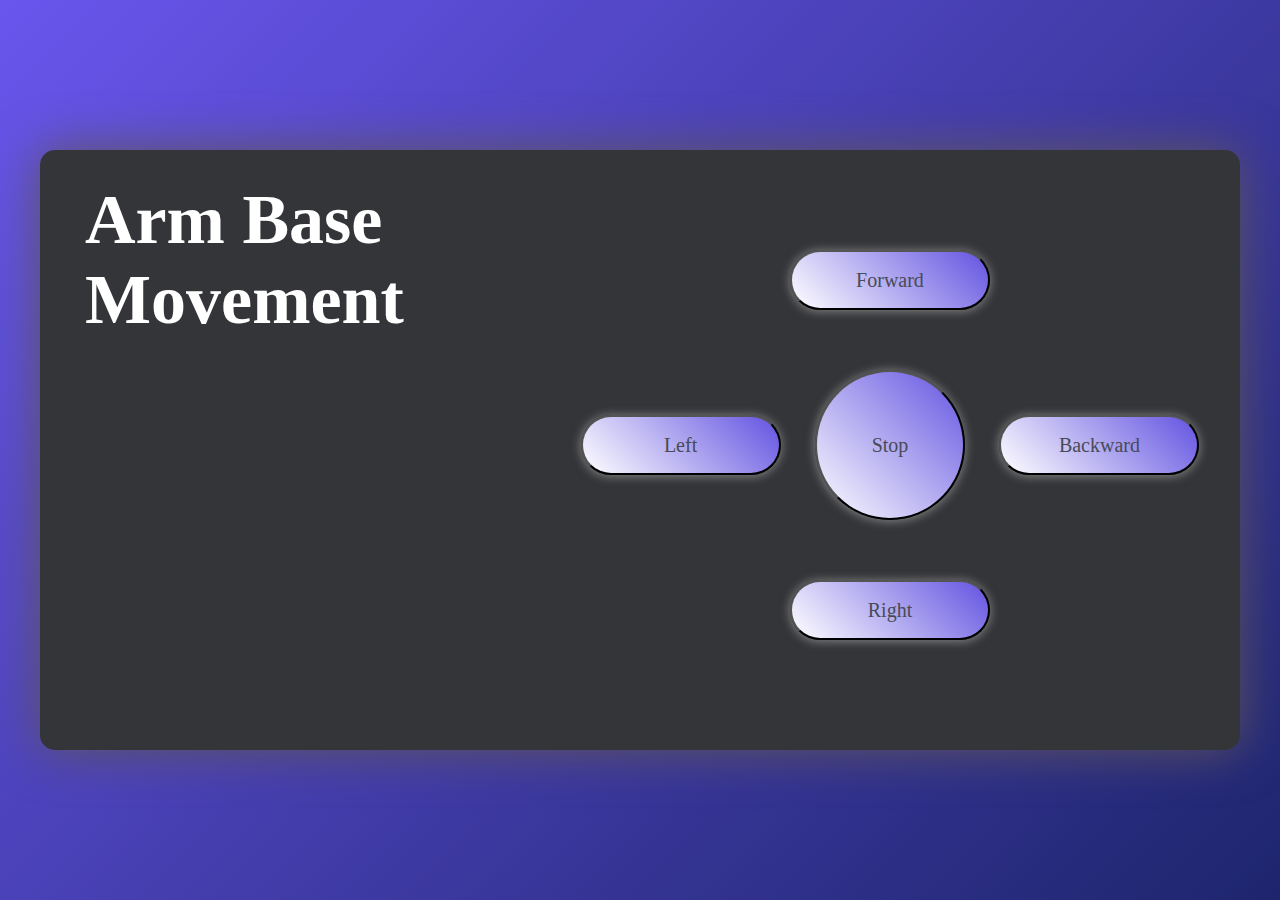
<file: base.html>
<!DOCTYPE html>
<html lang="en">
<head>
    <meta charset="UTF-8">
    <meta http-equiv="X-UA-Compatible" content="IE=edge">
    <meta name="viewport" content="width=device-width, initial-scale=1.0">
    <link rel="stylesheet" href="baseStyle.css">
    <title>Arm Base Movement</title>
</head>
<body>
    <div class="container">
        <div class="leftSide">
            <h1>Arm Base Movement</h1>
            <div class="forimg">
            </div>
        </div>

        <form action="connectBase.php" method="post">
            <div class="rightSide">
                <div>
                    <button type="submit" id="button" name="forward" value="f" class="forward">Forward</button>
                </div>
                <div>
                    <button type="submit" id="button" name="left" value="l" class="left">Left</button>
                    <button type="submit" id="button" name="stop" value="s" class="stop">Stop</button>
                    <button type="submit" id="button" name="backward" value="b" class="backward">Backward</button>
                </div>
                <div>
                    <button type="submit" id="button" name="right" value="r" class="right">Right</button>
                </div>
            </div>
        </form>
    </div>
    <script src="main.js"></script>
</body>
</html>
</file>
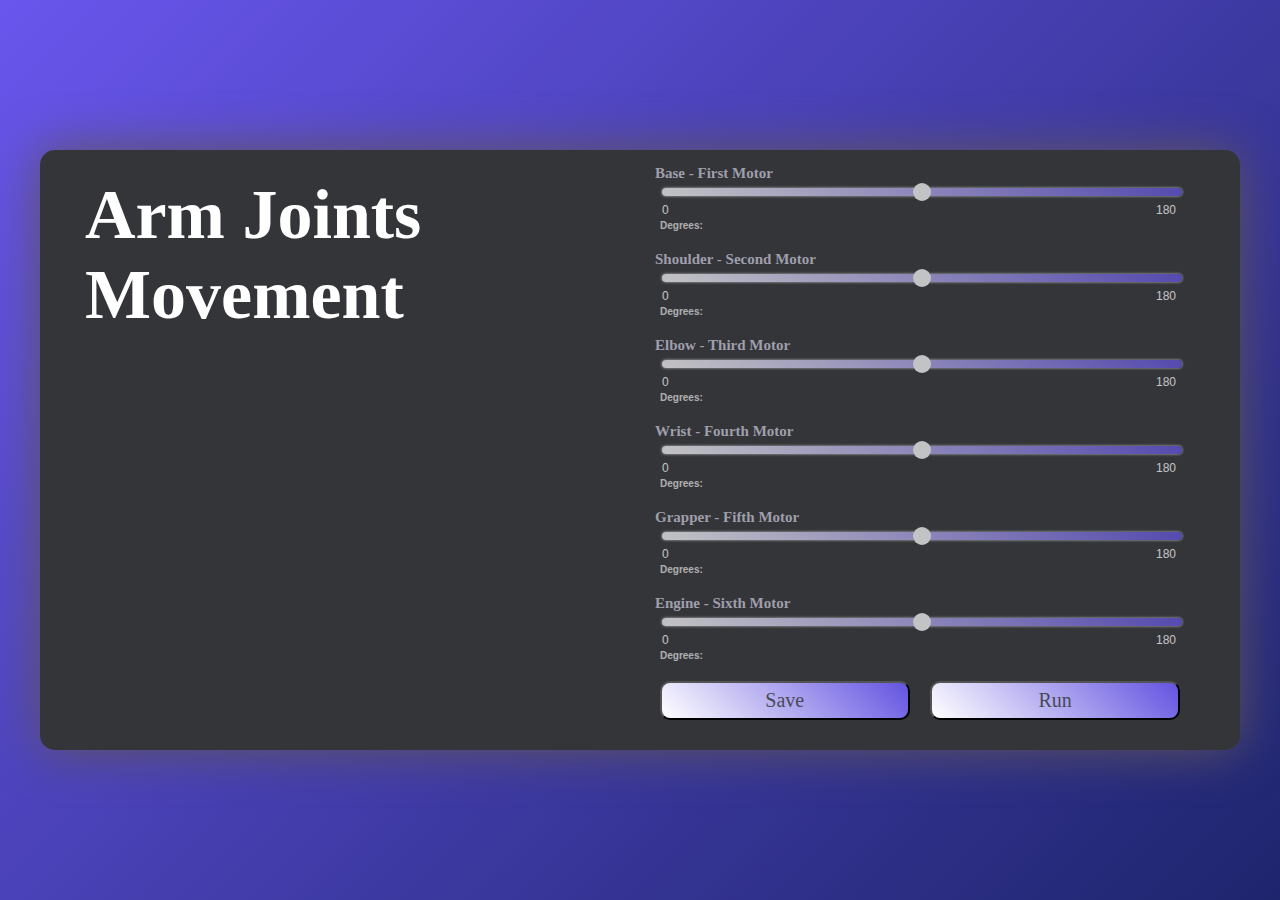
<file: joint.html>
<!DOCTYPE html>
<html lang="en">
<head>
    <meta charset="UTF-8">
    <meta http-equiv="X-UA-Compatible" content="IE=edge">
    <meta name="viewport" content="width=device-width, initial-scale=1.0">
    <title>Robot Arm Control System</title>
    <link rel="stylesheet" href="jointStyle.css">
</head>
<body>
    <div class="container">
        <div class="leftSide">
            <h1>Arm Joints Movement</h1>
            <div class="forimg">
            </div>
        </div>

    <form action="connectJoints.php" method="post">
        <div class="rightSide">
            <div class="firstMotor" id="sliderSameStyle">
                <h3>Base - First Motor</h3>
                <input type="range" min=0 max=180 id=0 value=90 name="Base_M1" class="slider" onchange=setVal1(this.id)>
                <p>Degrees: <span name="degree1"></span></p>
            </div>
            <div class="secondMotor" id="sliderSameStyle">
                <h3>Shoulder - Second Motor</h3>
                <input type="range" min=0 max=180 id=0 value=90 name="Shoulder_M2" class="slider" onchange=setVal2(this.id)>
                <p>Degrees: <span name="degree2"></span></p>
            </div>
            <div class="thirdMotor" id="sliderSameStyle">
                <h3>Elbow - Third Motor</h3>
                <input type="range" min=0 max=180 id=0 value=90 name="Elbow_M3" class="slider" onchange=setVal3(this.id)>
                <p>Degrees: <span name="degree3"></span></p>
            </div>
            <div class="fourthMotor" id="sliderSameStyle">
                <h3>Wrist - Fourth Motor</h3>
                <input type="range" min=0 max=180 id=0 value=90 name="Wrist_M4" class="slider" onchange=setVal4(this.id)>
                <p>Degrees: <span name="degree4"></span></p>
            </div>
            <div class="fifthMotor" id="sliderSameStyle">
                <h3>Grapper - Fifth Motor</h3>
                <input type="range" min=0 max=180 id=0 value=90 name="Grapper_M5" class="slider" onchange=setVal5(this.id)>
                <p>Degrees: <span name="degree5"></span></p>
            </div>
            <div class="sixthMotor" id="sliderSameStyle">
                <h3>Engine - Sixth Motor</h3>
                <input type="range" min=0 max=180 id=0 value=90 name="Engine_M6" class="slider" onchange=setVal6(this.id)>
                <p>Degrees: <span name="degree6"></span></p>
            </div>
                <button type="submit" id="saveButton" name="save">Save</button>
                <button type="submit" id="runButton">Run</button>
        </div>
    </form>
    </div>
    <script src="main.js"></script>
</body>
</html>
</file>
<file: baseStyle.css>
* {
    font-family: Arial, Helvetica, sans-serif;
}

body {
    background-image: linear-gradient(-45deg,#1e256d,#6956ED);
    background-repeat: no-repeat;
    background-size: cover;
    background-attachment: fixed;
}

@media (max-width: 517px) {
    .container {
        height: 600px;
        width: 720px;
        background-color: #343539;
        border-radius: 15px;
        box-shadow: 0 0 50px rgb(95,84, 92);
        position: absolute;
        left: 50%;
        top: 50%;
        transform: translate(-50%, -50%);
        max-width: 80%;
        padding: 10px;
        display: inline-block;
        text-align: center;
    }

    h1 {
        color: white;
        font-size: 30px;
        text-align: center;
        font-family: Russo One;
    }

    button {
        background: linear-gradient(45deg,#ffffff, #6353E1);
        box-shadow: 0px 1px 10px 1px rgb(124, 124, 124);
        color: #484b57;
        font-family: Russo One;
        font-size: 15px;
        cursor: pointer;
        display: inline-block;
        margin: 10px;
    }

    .forward {
        border-radius: 30px;
        width: 180px;
        height: 45px;
        display: inline-block;
    }

    .backward {
        border-radius: 30px;
        width: 180px;
        height: 45px;
        display: inline-block;
    }

    .left {
        border-radius: 30px;
        width: 180px;
        height: 45px;
        display: inline-block;
    }

    .right {
        border-radius: 30px;
        width: 180px;
        height: 45px;
        display: inline-block;
    }

    #button:hover {
        opacity: 0.7;
    }

    .stop {
        height: 130px;
        width: 130px;
        border-radius: 50%;
        margin: 20px 20px 20px 20px; 
        display: inline-block;
    }
}


@media (min-width: 518px) {
    .container {
        height: 600px;
        width: 1200px;
        background-color: #343539;
        box-shadow: 0 0 50px rgb(95, 84, 92);
        border-radius: 15px;
        position: absolute;
        left: 50%;
        top: 50%;
        transform: translate(-50%, -50%);
        text-align: center;
        max-width: 100%;
        display: grid;
        grid-template-columns: 35% 75%;
    }

    .container .leftSide {
        flex-direction: column;
        margin-left: 20px;
    }

    .container .leftSide .forimg {
        background-image: url("https://i.postimg.cc/jqGk1FGq/ArmLogo.png");
        background-size: 350px;
        background-repeat: no-repeat;
        width: 350px;
        height: 350px;
    }

    .container .rightSide {
        flex-direction: column;
        margin-top: 10%;
        margin-right: 60px;
        margin-left: 20px;
    }

    h1 {
        color: white;
        font-size: 70px;
        text-align: left;
        font-family: Russo One;
        margin-top: 30px;
        margin-left: 25px;
    }

    button {
        background: linear-gradient(45deg,#ffffff, #6353E1);
        box-shadow: 0px 1px 10px 1px rgb(124, 124, 124);
        color: #484b57;
        font-family: Russo One;
        font-size: 20px;
        cursor: pointer;
        display: inline-block;
        margin: 10px;
    }

    .forward {
        border-radius: 30px;
        width: 200px;
        height: 60px;
        display: inline-block;
    }

    .backward {
        border-radius: 30px;
        width: 200px;
        height: 60px;
        display: inline-block;
    }

    .left {
        border-radius: 30px;
        width: 200px;
        height: 60px;
        display: inline-block;
    }

    .right {
        border-radius: 30px;
        width: 200px;
        height: 60px;
        display: inline-block;
    }

    #button:hover {
        opacity: 0.7;
    }

    .stop {
        height: 150px;
        width: 150px;
        border-radius: 50%;
        margin: 50px 20px 50px 20px; 
        display: inline-block;
    }
}
</file>
<file: jointStyle.css>
* {
    font-family: Arial, Helvetica, sans-serif;
}

body {
    background-image: linear-gradient(-45deg,#1e256d,#6956ED);
    background-repeat: no-repeat;
    background-size: cover;
    background-attachment: fixed;
}

@media (max-width: 876px) {
    .container {
        height: 770px;
        width: 720px;
        background-color: #343539;
        border-radius: 15px;
        box-shadow: 0 0 50px rgb(95,84, 92);
        position: absolute;
        left: 50%;
        top: 50%;
        transform: translate(-50%, -50%);
        max-width: 80%;
        padding: 10px;
        display: inline-block;
        text-align: center;
        margin-top: 80px;
    }

    h1 {
        color: white;
        font-size: 30px;
        text-align: center;
        font-family: Russo One;
        margin-bottom: 35px;
    }

    h3 {
        color: #9f9eac;
        margin-top: 20px;
        margin-bottom: 0;
        font-size: 15px;
        text-align: center;
        margin-left: -5px;
        font-family: Russo One;
    }

    p {
        color: white;
        text-align: center;
        font-weight: bold;
        margin-left: -200px;
        font-size: 10px;
        opacity: 0.6;
        margin-bottom: 5px;
        margin-top: 20px;
    }

    .slider {
        -webkit-appearance: none;
        width: 70%;
        height: 8px;
        background: linear-gradient(45deg,#ffffff, #6353E1);
        opacity: 0.7;
        -webkit-transition: 0.2s;
        transition: 0.2s;
        border-radius: 12px;
        box-shadow: 0px 0px 3px rgb(255, 255, 255);
        position: relative;
    }

    .slider:hover {
        opacity: 1;
    }

    .slider::-webkit-slider-thumb {
        -webkit-appearance: none;
        appearance: none;
        width: 18px;
        height: 18px;
        background: #ffffff;
        border-radius: 50%;
        cursor: pointer;
    }

    .slider::after {
        content: "180";
        color: white;
        font-size: 12px;
        position: absolute;
        left: 95%;
        top: 15px;
    }

    .slider::before {
        content: "0";
        color: white;
        font-size: 12px;
        position: absolute;
        top: 15px;
    }

    button {
        color: #484b57;
        background: linear-gradient(45deg,#ffffff, #6353E1);
        padding: 6px;
        border-radius: 10px;
        font-size: 20px;
        cursor: pointer;
        margin-top: 15px;
        font-family: Russo One;
    }

    button:hover {
        opacity: 0.8;
    }

    #saveButton {
        width: 85%;
        display: inline-block;
    }


    #runButton {
        width: 85%;
        display: inline-block;
    }
}



@media (min-width: 876px) {
    .container {
        height: 600px;
        width: 1200px;
        background-color: #343539;
        box-shadow: 0 0 50px rgb(95, 84, 92);
        border-radius: 15px;
        position: absolute;
        left: 50%;
        top: 50%;
        transform: translate(-50%, -50%);
        text-align: center;
        max-width: 100%;
        display: grid;
        grid-template-columns: 50% 50%;
    }

    .container .leftSide {
        flex-direction: column;
        margin-left: 20px;
    }

    .container .leftSide .forimg {
        background-image: url("https://i.postimg.cc/jqGk1FGq/ArmLogo.png");
        background-size: 350px;
        background-repeat: no-repeat;
        width: 350px;
        height: 350px;
    }

    h1 {
        color: white;
        font-size: 70px;
        text-align: left;
        font-family: Russo One;
        margin-top: 25px;
        margin-left: 25px;
    }

    h3 {
        color: #9f9eac;
        margin-top: 20px;
        margin-bottom: 0;
        font-size: 15px;
        text-align: left;
        margin-left: -5px;
        font-family: Russo One;
    }

    p {
        color: white;
        text-align: left;
        font-weight: bold;
        font-size: 10px;
        opacity: 0.6;
        margin-bottom: 5px;
        margin-top: 20px;
    }


    .container .leftSide img {
        position: relative;
        width: 330px;
        float: left;
        margin-top: 10px;
        margin-left: 15px;
    }

    .container .rightSide {
        flex-direction: column;
        margin-top: -5px;
        margin-right: 60px;
        margin-left: 20px;
    }

    .slider {
        -webkit-appearance: none;
        width: 100%;
        height: 8px;
        background: linear-gradient(45deg,#ffffff, #6353E1);
        opacity: 0.7;
        -webkit-transition: 0.2s;
        transition: 0.2s;
        border-radius: 12px;
        box-shadow: 0px 0px 3px rgb(255, 255, 255);
        position: relative;
    }

    .slider:hover {
        opacity: 1;
    }

    .slider::-webkit-slider-thumb {
        -webkit-appearance: none;
        appearance: none;
        width: 18px;
        height: 18px;
        background: #ffffff;
        border-radius: 50%;
        cursor: pointer;
    }

    .slider::after {
        content: "180";
        color: white;
        font-size: 12px;
        position: absolute;
        left: 95%;
        top: 15px;
    }

    .slider::before {
        content: "0";
        color: white;
        font-size: 12px;
        position: absolute;
        top: 15px;
    }

    button {
        color: #484b57;
        background: linear-gradient(45deg,#ffffff, #6353E1);
        padding: 6px;
        border-radius: 10px;
        font-size: 20px;
        cursor: pointer;
        margin-top: 15px;
        font-family: Russo One;
    }

    button:hover {
        opacity: 0.8;
    }

    #saveButton {
        width: 48%;
        float: left;
    }


    #runButton {
        width: 48%;
        float: right;
    }
}
</file>
